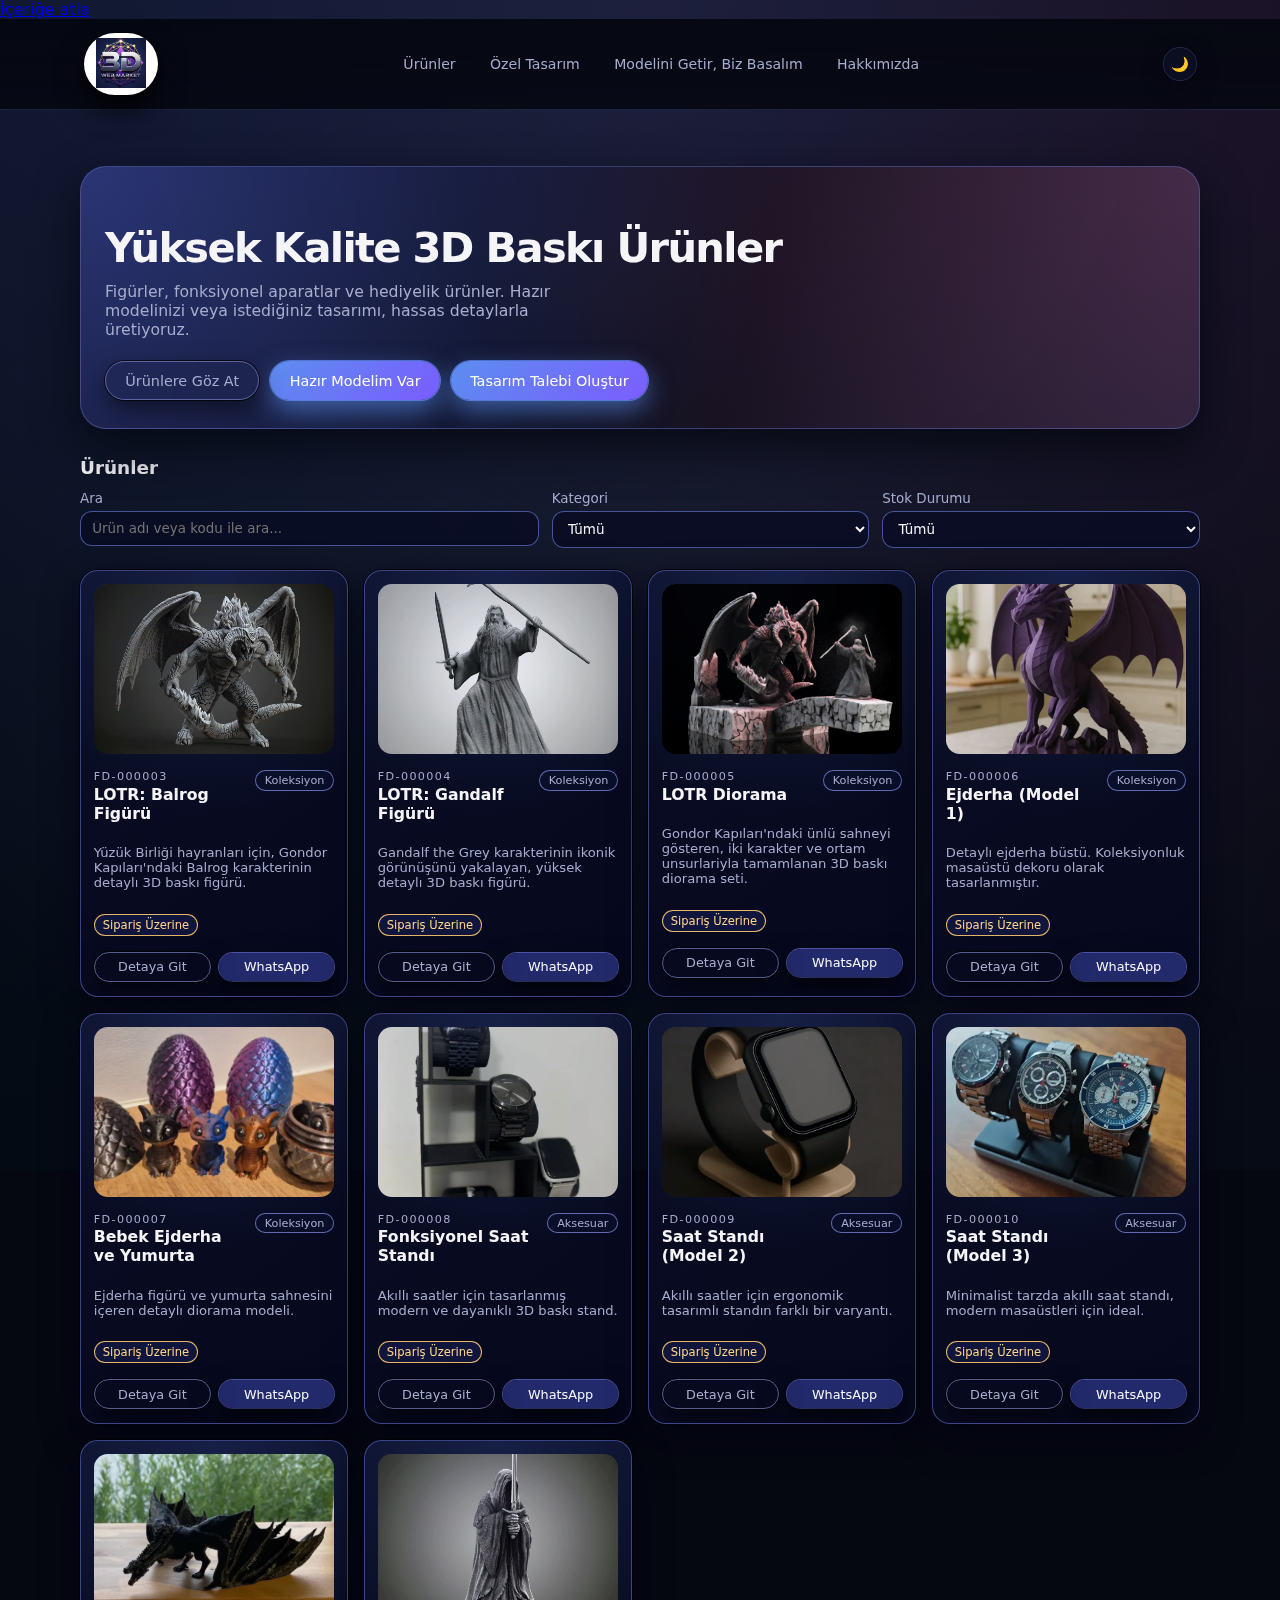
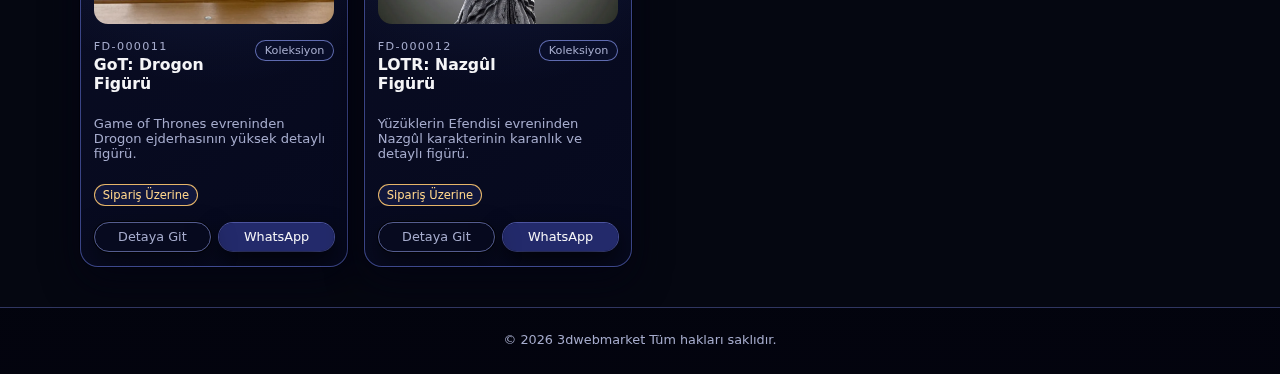
<file: index.html>
<!DOCTYPE html>
<html lang="tr">
  <head>
    <meta charset="UTF-8" />
    <title>3D WEB MARKET</title>
    <meta name="viewport" content="width=device-width, initial-scale=1.0" />
    <meta name="description" content="3D baskı hizmetleri: hazır modeller veya özel tasarımlar için kaliteli, hassas ve uygun maliyetli üretim çözümleri." />
    <meta property="og:title" content="3D WEB MARKET" />
    <meta property="og:description" content="3D baskı hizmetleri: hazır modeller veya özel tasarımlar için kaliteli, hassas ve uygun maliyetli üretim çözümleri." />
    <meta property="og:image" content="data/images/3dwebmarket_v1.png" />
    <meta property="og:type" content="website" />
    <meta http-equiv="Content-Security-Policy" content="default-src 'self'; script-src 'self'; style-src 'self'; img-src 'self' data:; connect-src 'self' https://api.github.com https://api.githubusercontent.com;">
    <link
      rel="icon"
      type="image/png"
      href="data/images/3dwebmarket_v1.png"
    />
    <link rel="stylesheet" href="assets/css/styles.css" />
  </head>
  <body data-page="home">
    <a class="skip-link" href="#main">İçeriğe atla</a>
    <header class="site-header">
      <div class="container header-inner">
        <div class="logo">
          <a href="index.html">
            <img src="data/images/logo.png" alt="3dwebmarket" class="logo-mark" />
          </a>
        </div>
        <nav class="main-nav">
          <a href="index.html">Ürünler</a>
          <a href="upload.html">Özel Tasarım</a>
          <a href="bring.html">Modelini Getir, Biz Basalım</a>
          <a href="about.html">Hakkımızda</a>
          <!-- <a href="admin/login.html">Panel</a> -->
        </nav>
        <button id="themeToggle" class="icon-button" aria-label="Tema değiştir">
          🌙
        </button>
      </div>
    </header>

    <main id="main" class="container page-content">
      <section class="hero">
        <div class="hero-text">
          <h1>Yüksek Kalite 3D Baskı Ürünler</h1>
          <p>
          Figürler, fonksiyonel aparatlar ve hediyelik ürünler. Hazır modelinizi veya istediğiniz tasarımı, hassas detaylarla üretiyoruz.
          </p>
          <div class="hero-actions">
            <a href="#product-list" class="btn ghost">Ürünlere Göz At</a>
            <a href="bring.html" class="btn primary">Hazır Modelim Var</a>
            <a href="upload.html" class="btn primary">Tasarım Talebi Oluştur</a>
          </div>
        </div>
      </section>

      <section class="filters">
        <h2>Ürünler</h2>
        <div class="filters-grid">
          <div class="field">
            <label for="searchInput">Ara</label>
            <input
              type="text"
              id="searchInput"
              placeholder="Ürün adı veya kodu ile ara..."
            />
          </div>
          <div class="field">
            <label for="categoryFilter">Kategori</label>
            <select id="categoryFilter">
              <option value="">Tümü</option>
            </select>
          </div>
          <div class="field">
            <label for="stockFilter">Stok Durumu</label>
            <select id="stockFilter">
              <option value="">Tümü</option>
              <option value="in_stock">Stokta</option>
              <option value="made_to_order">Sipariş Üzerine</option>
              <option value="out_of_stock">Tükendi</option>
            </select>
          </div>
        </div>
      </section>

      <section id="product-list" class="product-list"></section>

      <section id="product-empty-state" class="empty-state hidden">
        <p>Henüz gösterilecek ürün bulunamadı.</p>
      </section>
    </main>

    <footer class="site-footer">
      <div class="container footer-inner">
        <p>&copy; <span id="year"></span> 3dwebmarket Tüm hakları saklıdır.</p>
      </div>
    </footer>

    <script src="assets/js/config.js"></script>
    <script src="assets/js/main.js"></script>
    <script src="assets/js/products.js"></script>
  </body>
</html>
</file>
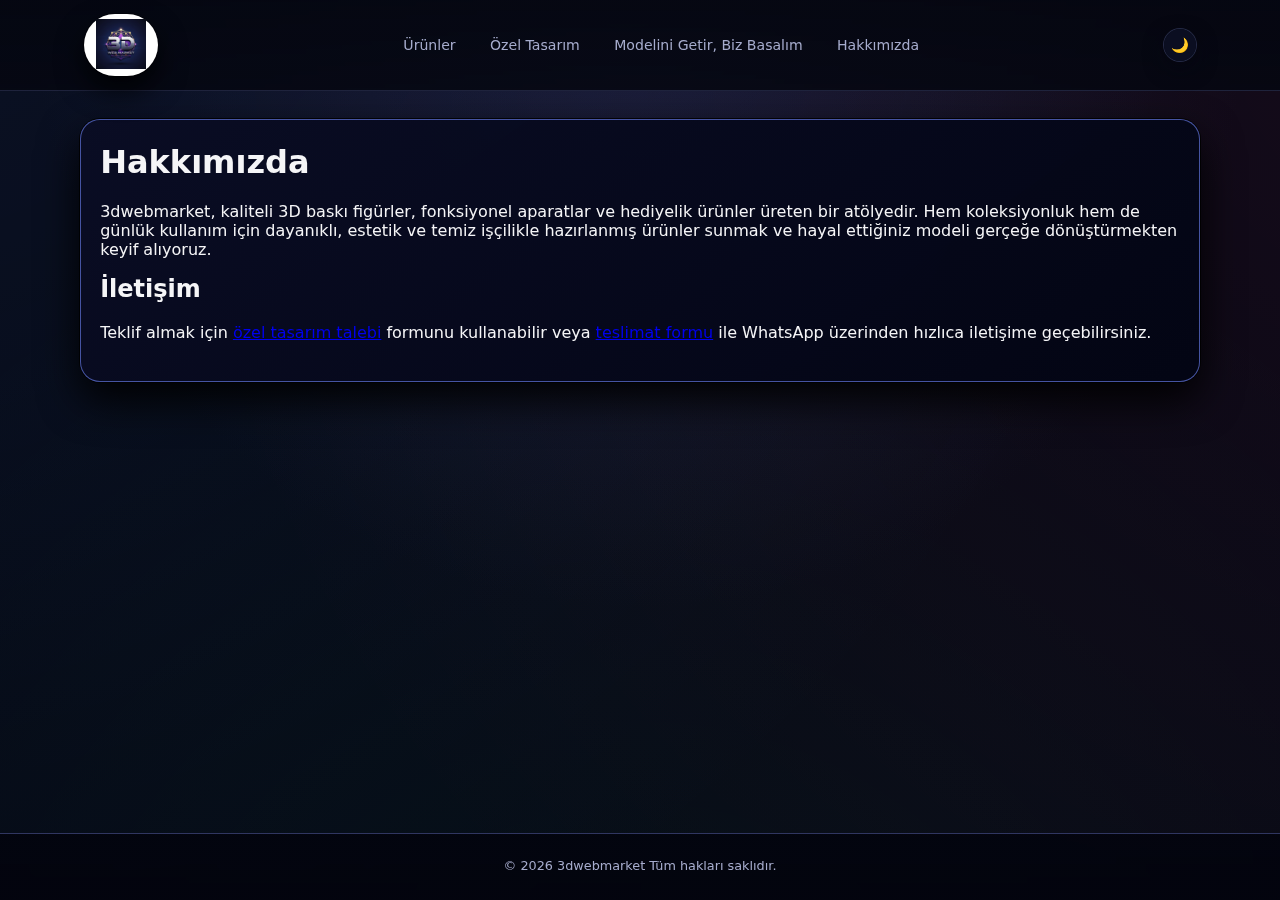
<file: about.html>
<!DOCTYPE html>
<html lang="tr">
  <head>
    <meta charset="UTF-8" />
    <title>Hakkımızda - 3dwebmarket</title>
    <meta name="viewport" content="width=device-width, initial-scale=1.0" />
    <meta name="description" content="3dwebmarket - Profesyonel 3D baskı hizmetleri, prototip ve üretim çözümleri." />
    <meta http-equiv="Content-Security-Policy" content="default-src 'self'; script-src 'self'; style-src 'self'; img-src 'self' data:;">
    <link rel="icon" type="image/png" href="data/images/3dwebmarket_v1.png" />
    <link rel="stylesheet" href="assets/css/styles.css" />
  </head>
  <body data-page="about">
    <header class="site-header">
      <div class="container header-inner">
        <div class="logo">
          <a href="index.html"><img src="data/images/3dwebmarket_v1.png" alt="3dwebmarket" class="logo-mark" /></a>
        </div>
        <nav class="main-nav">
          <a href="index.html">Ürünler</a>
          <a href="upload.html">Özel Tasarım</a>
          <a href="bring.html">Modelini Getir, Biz Basalım</a>
          <a href="about.html">Hakkımızda</a>
          <!-- <a href="admin/login.html">Panel</a> -->
        </nav>
        <button id="themeToggle" class="icon-button" aria-label="Tema değiştir">🌙</button>
      </div>
    </header>

    <main class="container page-content">
      <section class="card">
        <h1>Hakkımızda</h1>
        <p>
        3dwebmarket, kaliteli 3D baskı figürler, fonksiyonel aparatlar ve hediyelik ürünler üreten bir atölyedir. 
        Hem koleksiyonluk hem de günlük kullanım için dayanıklı, estetik ve temiz işçilikle hazırlanmış ürünler sunmak ve hayal ettiğiniz modeli gerçeğe dönüştürmekten keyif alıyoruz.  
      </p>
        <h2>İletişim</h2>
        <p>Teklif almak için <a href="upload.html">özel tasarım talebi</a> formunu kullanabilir veya <a href="bring.html">teslimat formu</a> ile WhatsApp üzerinden hızlıca iletişime geçebilirsiniz.</p>
      </section>
    </main>

    <footer class="site-footer">
      <div class="container footer-inner">
        <p>&copy; <span id="year"></span> 3dwebmarket Tüm hakları saklıdır.</p>
      </div>
    </footer>

    <script src="assets/js/main.js"></script>
  </body>
</html>
</file>
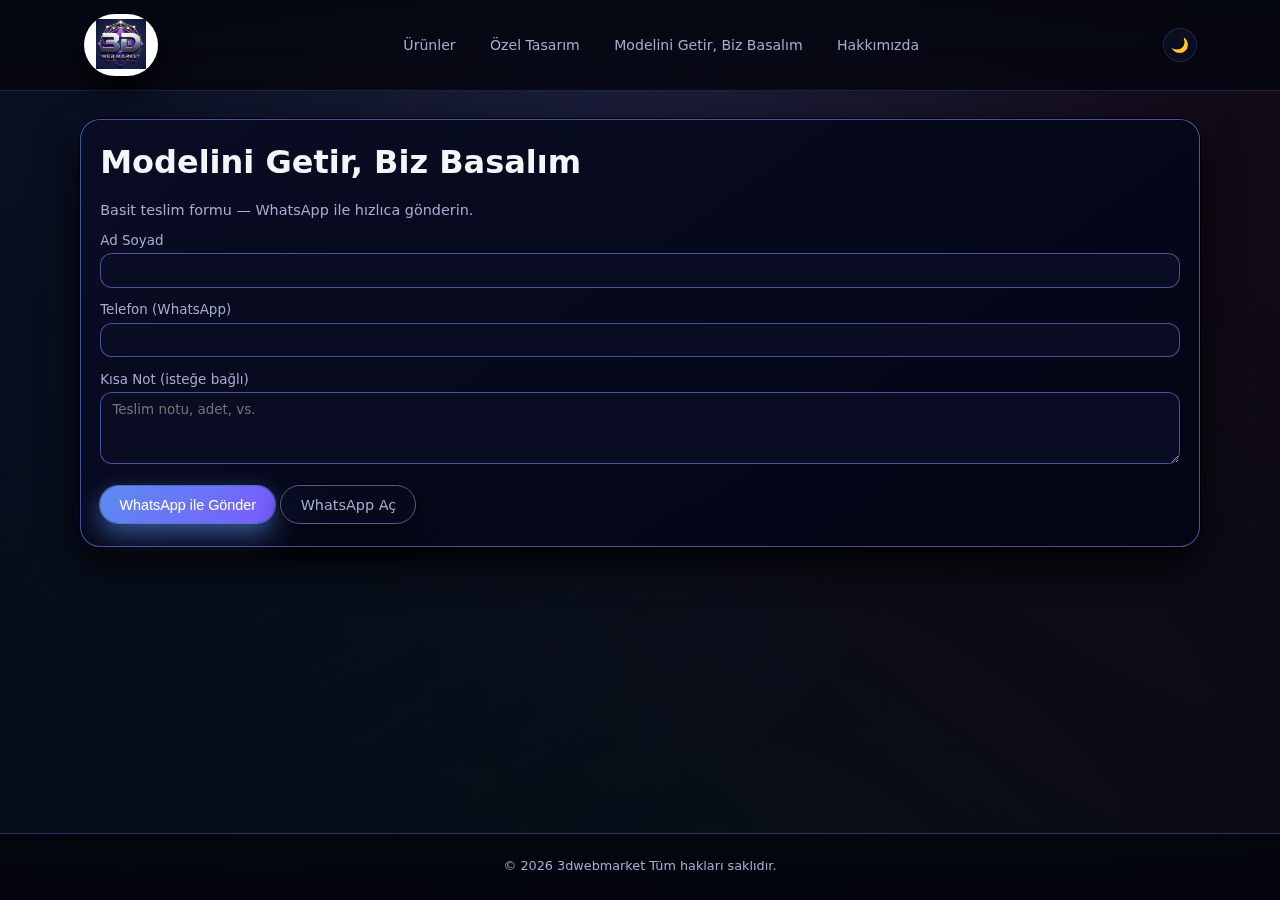
<file: bring.html>
<!DOCTYPE html>
<html lang="tr">
  <head>
    <meta charset="UTF-8" />
    <title>Modelini Getir - 3dwebmarket</title>
    <meta name="viewport" content="width=device-width, initial-scale=1.0" />
    <meta http-equiv="Content-Security-Policy" content="default-src 'self'; script-src 'self'; style-src 'self'; img-src 'self' data:; connect-src 'self' https://api.github.com https://api.github.com;">
    <link rel="icon" type="image/png" href="data/images/3dwebmarket_v1.png" />
    <link rel="stylesheet" href="assets/css/styles.css" />
  </head>
  <body data-page="bring">
    <header class="site-header">
      <div class="container header-inner">
        <div class="logo">
          <a href="index.html">
            <img src="data/images/logo.png" alt="3dwebmarket" class="logo-mark" />
          </a>
        </div>
        <nav class="main-nav">
          <a href="index.html">Ürünler</a>
          <a href="upload.html">Özel Tasarım</a>
          <a href="bring.html">Modelini Getir, Biz Basalım</a>
          <a href="about.html">Hakkımızda</a>
          <!-- <a href="admin/login.html">Panel</a> -->
        </nav>
        <button id="themeToggle" class="icon-button" aria-label="Tema değiştir">🌙</button>
      </div>
    </header>

    <main class="container page-content">
      <section class="card">
        <h1>Modelini Getir, Biz Basalım</h1>
        <p class="muted">Basit teslim formu — WhatsApp ile hızlıca gönderin. </p>

        <form id="bringForm" class="form-grid">
          <div class="field">
            <label for="bFullName">Ad Soyad</label>
            <input type="text" id="bFullName" required />
          </div>
          <div class="field">
            <label for="bPhone">Telefon (WhatsApp)</label>
            <input type="tel" id="bPhone" required />
          </div>
          <div class="field full-width">
            <label for="bNotes">Kısa Not (isteğe bağlı)</label>
            <textarea id="bNotes" rows="3" placeholder="Teslim notu, adet, vs."></textarea>
          </div>
          <div class="actions">
            <button type="submit" class="btn primary">WhatsApp ile Gönder</button>
            <a id="bWhatsAppLink" class="btn ghost" target="_blank" rel="noopener noreferrer">WhatsApp Aç</a>
          </div>
        </form>
      </section>
    </main>

    <footer class="site-footer">
      <div class="container footer-inner">
        <p>&copy; <span id="year"></span> 3dwebmarket Tüm hakları saklıdır.</p>
      </div>
    </footer>

    <script src="assets/js/config.js"></script>
    <script src="assets/js/main.js"></script>
    <script src="assets/js/bring.js"></script>
  </body>
</html>
</file>
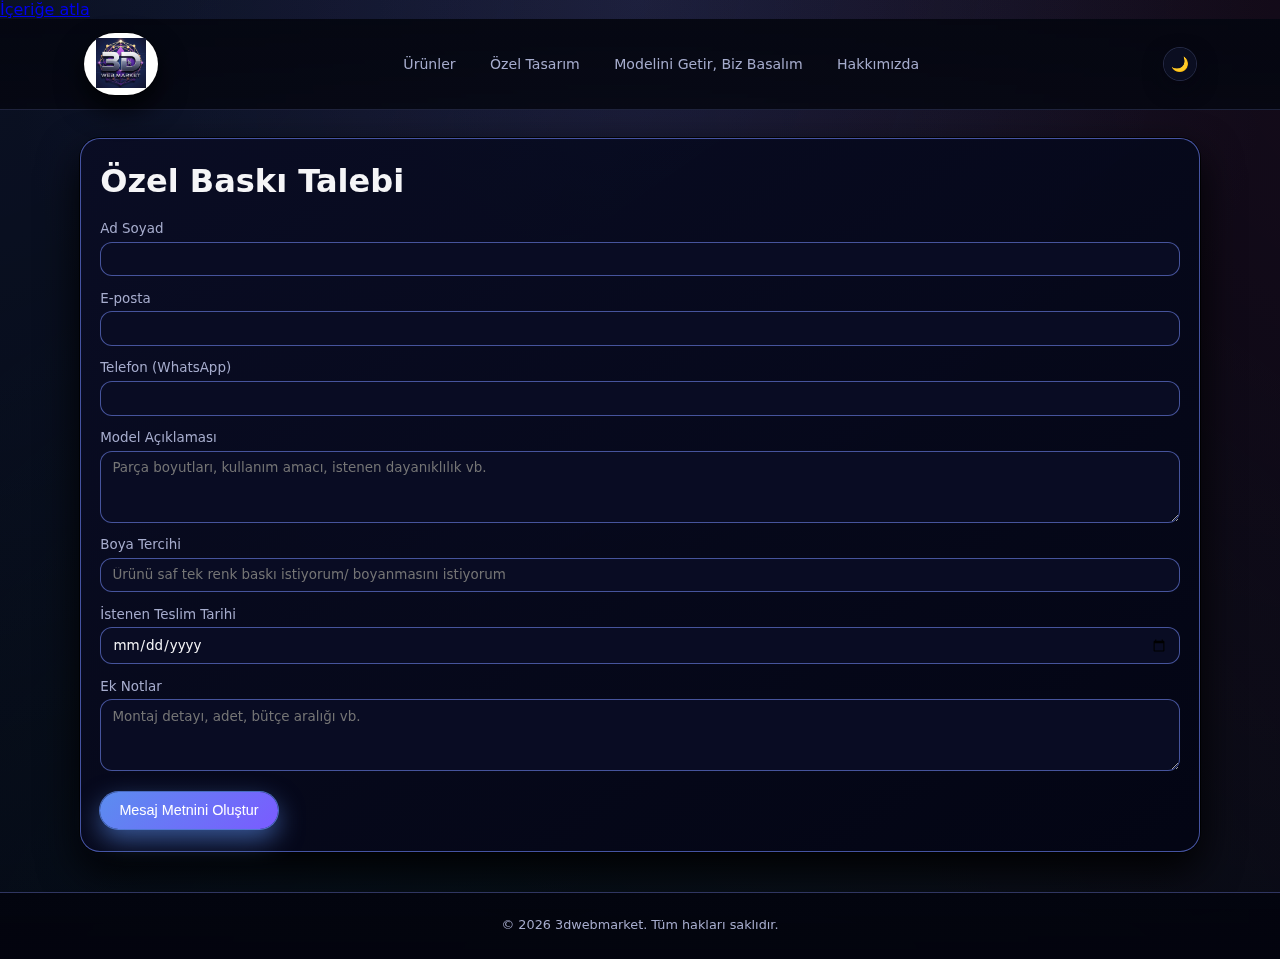
<file: upload.html>
<!DOCTYPE html>
<html lang="tr">
  <head>
    <meta charset="UTF-8" />
    <title>Özel 3D Model Teklifi - 3dwebmarket</title>
    <meta name="viewport" content="width=device-width, initial-scale=1.0" />
    <meta http-equiv="Content-Security-Policy" content="default-src 'self'; script-src 'self'; style-src 'self'; img-src 'self' data:; connect-src 'self' https://api.github.com https://api.githubusercontent.com;">
    <link
      rel="icon"
      type="image/png"
      href="data/images/3dwebmarket_v1.png"
    />
    <link rel="stylesheet" href="assets/css/styles.css" />
  </head>
  <body data-page="upload">
    <a class="skip-link" href="#main">İçeriğe atla</a>
    <header class="site-header">
      <div class="container header-inner">
        <div class="logo">
          <a href="index.html">
            <img src="data/images/logo.png" alt="3dwebmarket" class="logo-mark" />
          </a>
        </div>
        <nav class="main-nav">
          <a href="index.html">Ürünler</a>
          <a href="upload.html">Özel Tasarım</a>
          <a href="bring.html">Modelini Getir, Biz Basalım</a>
          <a href="about.html">Hakkımızda</a>
          <!-- <a href="admin/login.html">Panel</a> -->
        </nav>
        <button id="themeToggle" class="icon-button" aria-label="Tema değiştir">
          🌙
        </button>
      </div>
    </header>

    <main id="main" class="container page-content">
      <section class="card">
        <h1>Özel Baskı Talebi</h1>

        <form id="uploadRequestForm" class="form-grid">
          <div class="field">
            <label for="fullName">Ad Soyad</label>
            <input type="text" id="fullName" required />
          </div>
          <div class="field">
            <label for="email">E-posta</label>
            <input type="email" id="email" required />
          </div>
          <div class="field">
            <label for="phone">Telefon (WhatsApp)</label>
            <input type="tel" id="phone" required />
          </div>
          <div class="field">
            <label for="modelDescription">Model Açıklaması</label>
            <textarea
              id="modelDescription"
              rows="3"
              placeholder="Parça boyutları, kullanım amacı, istenen dayanıklılık vb."
              required
            ></textarea>
          </div>
          <div class="field">
            <label for="color">Boya Tercihi</label>
            <input
              type="text"
              id="color"
              placeholder="Ürünü saf tek renk baskı istiyorum/ boyanmasını istiyorum"
            />
          </div>
          <div class="field">
            <label for="deadline">İstenen Teslim Tarihi</label>
            <input type="date" id="deadline" />
          </div>
          <div class="field full-width">
            <label for="extraNotes">Ek Notlar</label>
            <textarea
              id="extraNotes"
              rows="3"
              placeholder="Montaj detayı, adet, bütçe aralığı vb."
            ></textarea>
          </div>
          <div class="actions">
            <button type="submit" class="btn primary">
              Mesaj Metnini Oluştur
            </button>
          </div>
        </form>

        <section id="generatedMessageSection" class="generated-message hidden">
          <h2>Oluşturulan Mesaj</h2>
          <p class="small">
            Aşağıdaki metni kopyalayıp WhatsApp veya e-posta üzerinden
            gönderebilirsiniz.
          </p>
          <textarea id="generatedMessage" rows="8" readonly></textarea>
          <div class="actions">
            <button id="copyMessageBtn" class="btn ghost">
              Metni Kopyala
            </button>
            <a
              id="whatsAppLink"
              class="btn secondary"
              target="_blank"
              rel="noopener noreferrer"
            >
              WhatsApp ile Aç
            </a>
          </div>
        </section>
      </section>
    </main>

    <footer class="site-footer">
      <div class="container footer-inner">
        <p>&copy; <span id="year"></span> 3dwebmarket. Tüm hakları saklıdır.</p>
      </div>
    </footer>

    <script src="assets/js/config.js"></script>
    <script src="assets/js/main.js"></script>
    <script src="assets/js/upload.js"></script>
  </body>
</html>
</file>
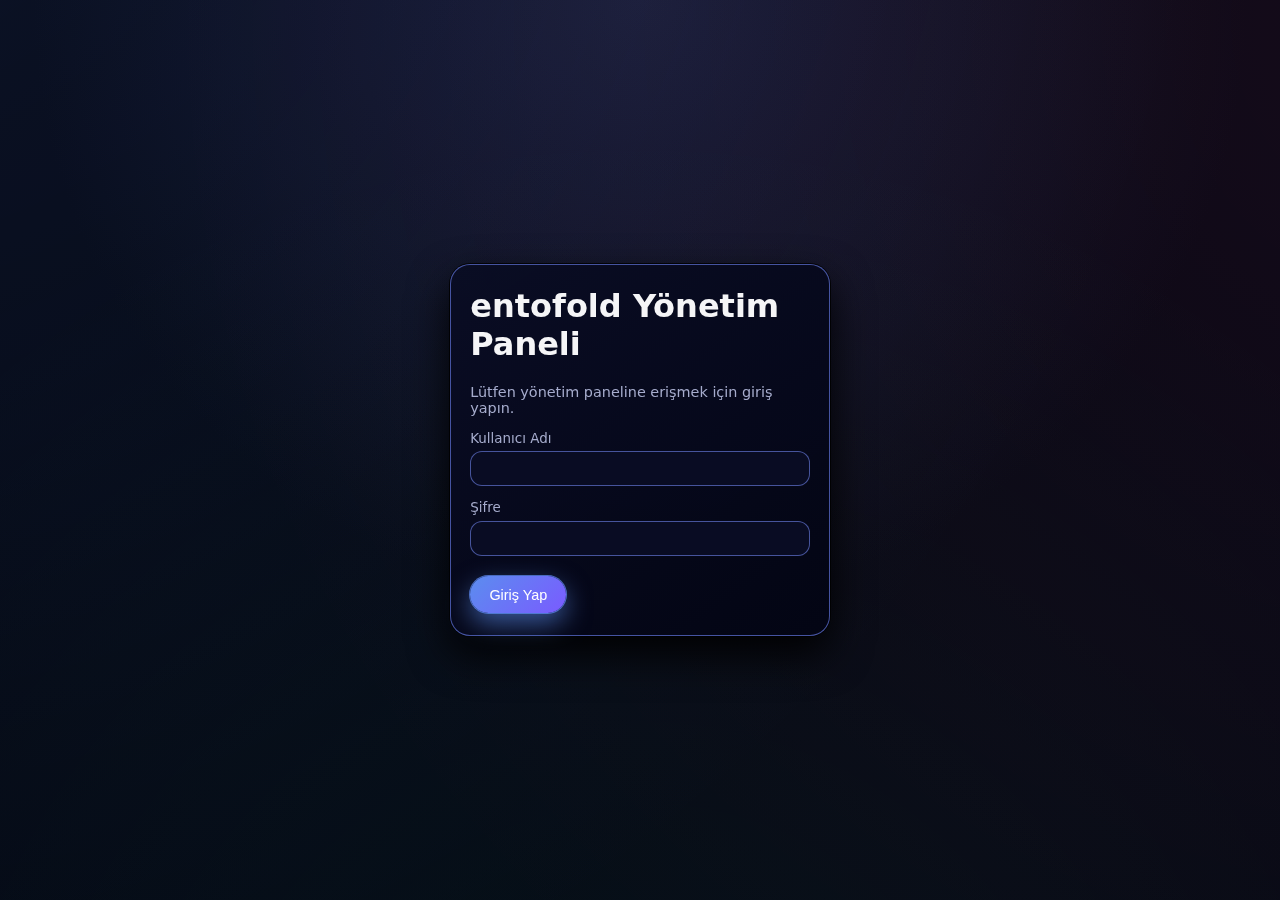
<file: admin/login.html>
<!DOCTYPE html>
<html lang="tr">
  <head>
    <meta charset="UTF-8" />
    <title>Yönetim Girişi - entofold</title>
    <meta name="viewport" content="width=device-width, initial-scale=1.0" />
      <meta http-equiv="Content-Security-Policy" content="default-src 'self'; script-src 'self'; style-src 'self'; img-src 'self' data:; connect-src 'self' https://api.github.com https://api.githubusercontent.com;">
    <link
      rel="icon"
      type="image/png"
      href="../data/images/3dwebmarket_v2.png"
    />
    <link rel="stylesheet" href="../assets/css/styles.css" />
  </head>
  <body data-page="admin-login">
    <main class="auth-layout">
      <section class="card auth-card">
        <h1>entofold Yönetim Paneli</h1>
        <p class="muted">
          Lütfen yönetim paneline erişmek için giriş yapın.
        </p>

        <form id="adminLoginForm" class="form-grid">
          <div class="field">
            <label for="adminUsername">Kullanıcı Adı</label>
            <input type="text" id="adminUsername" required />
          </div>
          <div class="field">
            <label for="adminPassword">Şifre</label>
            <input type="password" id="adminPassword" required />
          </div>
          <div class="actions">
            <button type="submit" class="btn primary">Giriş Yap</button>
          </div>
        </form>

        <p id="adminLoginError" class="error-text hidden">
          Geçersiz kullanıcı adı veya şifre.
        </p>
      </section>
    </main>

    <script src="../assets/js/main.js"></script>
    <script src="../assets/js/admin-auth.js"></script>
  </body>
</html>
</file>
<file: assets/css/styles.css>
:root {
  --color-bg: #050711;
  --color-bg-elevated: #0d101f;
  --color-bg-soft: #15182a;
  --color-fg: #f5f5f7;
  --color-fg-muted: #a6accd;
  --color-accent: #5b8def;
  --color-accent-soft: rgba(91, 141, 239, 0.12);
  --color-border: #242842;
  --color-danger: #f25d5d;
  --shadow-soft: 0 18px 45px rgba(5, 7, 17, 0.85);
  --radius-lg: 18px;
  --radius-md: 12px;
  --radius-sm: 8px;
  --spacing: 1rem;
  --transition-fast: 0.18s ease-out;
  --transition-med: 0.22s ease-out;
  --font-sans: system-ui, -apple-system, BlinkMacSystemFont, "SF Pro Text",
    "Segoe UI", sans-serif;
}

[data-theme="light"] {
  --color-bg: #f5f7fb;
  --color-bg-elevated: #ffffff;
  --color-bg-soft: #eef1f9;
  --color-fg: #101320;
  --color-fg-muted: #5c6178;
  --color-accent: #3461ff;
  --color-accent-soft: rgba(52, 97, 255, 0.1);
  --color-border: #d5daeb;
  --shadow-soft: 0 16px 40px rgba(16, 19, 32, 0.12);
}

*,
*::before,
*::after {
  box-sizing: border-box;
}

html,
body {
  margin: 0;
  padding: 0;
  /* Mobilde olası ufak taşmaları engellemek için */
  overflow-x: hidden;
}

body {
  font-family: var(--font-sans);
  background: radial-gradient(circle at top, #161a33, #050711 55%);
  color: var(--color-fg);
  min-height: 100vh;
  display: flex;
  flex-direction: column;
}

body::before {
  content: "";
  position: fixed;
  inset: -30%;
  background:
    radial-gradient(circle at 10% 0, rgba(80, 140, 255, 0.12), transparent 60%),
    radial-gradient(circle at 90% 20%, rgba(255, 83, 154, 0.08), transparent 60%),
    radial-gradient(circle at 50% 100%, rgba(66, 255, 210, 0.05), transparent 60%);
  opacity: 0.9;
  pointer-events: none;
  z-index: -2;
}

[data-theme="light"] body {
  background: #f5f7fb;
}

[data-theme="light"] body::before {
  display: none;
}

main {
  flex: 1;
}

.container {
  width: 100%;
  max-width: 1120px;
  margin: 0 auto;
  padding: 0 1.25rem;
}

.page-content {
  padding: 1.75rem 0 2.5rem;
}

.site-header {
  position: sticky;
  top: 0;
  z-index: 20;
  backdrop-filter: blur(24px);
  background: linear-gradient(
    to bottom,
    rgba(5, 7, 17, 0.96),
    rgba(5, 7, 17, 0.88)
  );
  border-bottom: 1px solid rgba(88, 97, 151, 0.32);
}

[data-theme="light"] .site-header {
  background: linear-gradient(
    to bottom,
    rgba(245, 247, 251, 0.92),
    rgba(245, 247, 251, 0.96)
  );
}

.header-inner {
  display: flex;
  align-items: center;
  justify-content: space-between;
  gap: 1rem;
  padding: 0.9rem 0.25rem;
}

.logo a {
  display: inline-flex;
  align-items: center;
  padding: 0.25rem 0.7rem 0.35rem;
  border-radius: 999px;
  border: 1px solid rgba(255, 255, 255, 0.1);
  background: #ffffff;
  text-decoration: none;
  box-shadow:
    0 0 0 1px rgba(0, 0, 0, 0.35),
    0 14px 28px rgba(0, 0, 0, 0.8);
}

.logo-mark {
  width: 50px;
  height: 50px;
  object-fit: contain;
  display: block;
}

[data-theme="light"] .logo a {
  background: #f5f7fb;
  box-shadow:
    0 0 0 1px rgba(255, 255, 255, 0.9),
    0 12px 24px rgba(36, 40, 85, 0.16);
}

.main-nav {
  display: flex;
  align-items: center;
  gap: 0.75rem;
  font-size: 0.88rem;
}

.main-nav a {
  color: var(--color-fg-muted);
  text-decoration: none;
  padding: 0.4rem 0.7rem;
  border-radius: 999px;
  transition: color var(--transition-fast), background var(--transition-fast),
    transform var(--transition-fast);
}

.main-nav a:hover {
  color: var(--color-fg);
  background: rgba(255, 255, 255, 0.06);
  transform: translateY(-1px);
}

.main-nav a[aria-current="page"] {
  color: var(--color-fg);
  background: var(--color-accent-soft);
}

.icon-button {
  border: none;
  background: rgba(12, 15, 36, 0.9);
  color: var(--color-fg-muted);
  border-radius: 999px;
  width: 32px;
  height: 32px;
  display: flex;
  align-items: center;
  justify-content: center;
  cursor: pointer;
  font-size: 0.9rem;
  box-shadow:
    0 0 0 1px rgba(88, 97, 151, 0.4),
    0 8px 20px rgba(5, 7, 17, 0.7);
  transition: background var(--transition-fast), transform var(--transition-fast),
    box-shadow var(--transition-fast), color var(--transition-fast);
}

.icon-button:hover {
  background: rgba(24, 32, 80, 0.96);
  color: var(--color-fg);
  transform: translateY(-1px);
  box-shadow:
    0 0 0 1px rgba(120, 134, 255, 0.55),
    0 14px 32px rgba(5, 7, 17, 0.85);
}

[data-theme="light"] .icon-button {
  background: #ffffff;
  box-shadow:
    0 0 0 1px rgba(213, 218, 235, 0.85),
    0 6px 18px rgba(48, 54, 94, 0.12);
}

.hero {
  margin-top: 1.75rem;
  margin-bottom: 1.75rem;
}

.hero-text {
  padding: 1.75rem 1.5rem;
  border-radius: 26px;
  border: 1px solid rgba(94, 110, 192, 0.5);
  background:
    radial-gradient(circle at 0 0, rgba(103, 128, 255, 0.38), transparent 60%),
    radial-gradient(circle at 100% 0, rgba(255, 135, 210, 0.24), transparent 64%),
    linear-gradient(135deg, #060820, #050711 55%, #0f1223);
  box-shadow: var(--shadow-soft);
  position: relative;
  overflow: hidden;
}

.hero-text::after {
  content: "";
  position: absolute;
  inset: -20%;
  background-image: radial-gradient(
    circle at 50% -20%,
    rgba(255, 255, 255, 0.16),
    transparent 65%
  );
  opacity: 0.4;
  mix-blend-mode: soft-light;
  pointer-events: none;
}

.hero-text h1 {
  font-size: clamp(1.9rem, 4.4vw, 2.6rem);
  letter-spacing: -0.04em;
  margin-bottom: 0.6rem;
}

.hero-text p {
  color: var(--color-fg-muted);
  max-width: 32rem;
  margin: 0 0 1.4rem;
  font-size: 0.98rem;
}

.hero-actions {
  display: flex;
  flex-wrap: wrap;
  gap: 0.7rem;
}

.btn {
  border-radius: 999px;
  border: none;
  padding: 0.65rem 1.2rem;
  font-size: 0.9rem;
  font-weight: 500;
  cursor: pointer;
  display: inline-flex;
  align-items: center;
  justify-content: center;
  gap: 0.35rem;
  text-decoration: none;
  transition: transform var(--transition-fast), box-shadow var(--transition-fast),
    background var(--transition-fast), color var(--transition-fast),
    border-color var(--transition-fast);
  white-space: nowrap;
}

.btn.primary {
  background: linear-gradient(135deg, #5b8def, #7a5bff);
  color: #ffffff;
  box-shadow:
    0 10px 26px rgba(91, 141, 239, 0.6),
    0 0 0 1px rgba(100, 145, 255, 0.7);
}

.btn.primary:hover {
  transform: translateY(-1px);
  box-shadow:
    0 14px 32px rgba(91, 141, 239, 0.85),
    0 0 0 1px rgba(150, 190, 255, 0.9);
}

.btn.secondary {
  background: rgba(36, 43, 109, 0.98);
  color: var(--color-fg);
  box-shadow:
    0 10px 24px rgba(0, 0, 0, 0.75),
    0 0 0 1px rgba(102, 112, 210, 0.85);
}

.btn.secondary:hover {
  background: rgba(52, 62, 150, 1);
  transform: translateY(-1px);
}

.btn.ghost {
  background: transparent;
  color: var(--color-fg-muted);
  border: 1px solid rgba(118, 128, 191, 0.7);
  box-shadow:
    0 10px 24px rgba(0, 0, 0, 0.5),
    0 0 0 1px rgba(0, 0, 0, 0.76);
  backdrop-filter: blur(16px);
}

.btn.ghost:hover {
  color: var(--color-fg);
  background: rgba(19, 23, 63, 0.78);
}

.btn.small {
  padding: 0.4rem 0.8rem;
  font-size: 0.8rem;
}

.filters {
  margin-bottom: 1.4rem;
}

.filters h2 {
  font-size: 1.15rem;
  margin-bottom: 0.8rem;
}

.filters-grid {
  display: grid;
  grid-template-columns: minmax(0, 1.3fr) repeat(2, minmax(0, 0.9fr));
  gap: 0.8rem;
}

.field {
  display: flex;
  flex-direction: column;
  gap: 0.35rem;
  font-size: 0.84rem;
}

.field label {
  color: var(--color-fg-muted);
}

.field input,
.field select,
.field textarea {
  border-radius: 12px;
  border: 1px solid rgba(78, 92, 170, 0.9);
  background: rgba(10, 13, 36, 0.95);
  color: var(--color-fg);
  padding: 0.55rem 0.7rem;
  font: inherit;
  outline: none;
  transition: border-color var(--transition-fast), box-shadow var(--transition-fast),
    background var(--transition-fast), transform var(--transition-fast);
}

.field textarea {
  resize: vertical;
  min-height: 72px;
}

.field input:focus,
.field select:focus,
.field textarea:focus {
  border-color: #90a6ff;
  box-shadow:
    0 0 0 1px rgba(144, 166, 255, 0.9),
    0 0 0 4px rgba(82, 123, 255, 0.3);
  transform: translateY(-1px);
}

[data-theme="light"] .field input,
[data-theme="light"] .field select,
[data-theme="light"] .field textarea {
  background: #ffffff;
  border-color: #c0c8ea;
  color: #13142b;
}

.form-grid {
  display: grid;
  grid-template-columns: minmax(0, 1fr);
  gap: 0.9rem;
}

.form-grid .full-width {
  grid-column: 1 / -1;
}

.form-grid .actions {
  margin-top: 0.4rem;
  justify-content: flex-start;
}

.product-list {
  display: grid;
  grid-template-columns: repeat(auto-fill, minmax(220px, 1fr));
  gap: 1rem;
}

.product-card {
  position: relative;
  border-radius: 18px;
  padding: 0.8rem 0.8rem 0.9rem;
  background: radial-gradient(
      circle at top,
      rgba(89, 132, 255, 0.16),
      transparent 55%
    ),
    linear-gradient(145deg, rgba(10, 13, 36, 0.98), rgba(6, 9, 30, 0.98));
  border: 1px solid rgba(79, 92, 173, 0.72);
  box-shadow:
    0 14px 36px rgba(3, 4, 18, 0.9),
    0 0 0 1px rgba(0, 0, 0, 0.78);
  display: flex;
  flex-direction: column;
  gap: 0.5rem;
  overflow: hidden;
}

.product-card-image {
  position: relative;
  border-radius: 14px;
  overflow: hidden;
  margin-bottom: 0.5rem;
  background: radial-gradient(circle at 30% 0, #3b4ea8, #080a1d 70%);
}

.product-card-image img {
  display: block;
  width: 100%;
  height: 170px;
  object-fit: cover;
  transform: scale(1.02);
  transition: transform var(--transition-med), opacity var(--transition-med);
  opacity: 0.95;
}

.product-card:hover .product-card-image img {
  transform: scale(1.06);
  opacity: 1;
}

[data-theme="light"] .product-card {
  background: linear-gradient(145deg, #ffffff, #eef1ff);
  border-color: #d2d8f5;
  box-shadow:
    0 10px 26px rgba(32, 37, 90, 0.18),
    0 0 0 1px rgba(255, 255, 255, 0.9);
}

.product-card-header {
  display: flex;
  align-items: flex-start;
  justify-content: space-between;
  gap: 0.6rem;
}

.product-code {
  font-size: 0.7rem;
  letter-spacing: 0.12em;
  text-transform: uppercase;
  color: var(--color-fg-muted);
}

.chip {
  padding: 0.18rem 0.55rem;
  border-radius: 999px;
  font-size: 0.7rem;
  border: 1px solid rgba(118, 131, 210, 0.8);
  background: rgba(9, 15, 42, 0.95);
  color: var(--color-fg-muted);
}

[data-theme="light"] .chip {
  background: #f3f4ff;
  border-color: #cbd3ff;
  color: #4c5180;
}

.product-title {
  font-size: 0.98rem;
  margin: 0.1rem 0 0.1rem;
}

.product-desc {
  font-size: 0.82rem;
  color: var(--color-fg-muted);
}

.product-meta {
  display: flex;
  flex-wrap: wrap;
  gap: 0.35rem;
  margin-top: 0.15rem;
}

.product-price {
  font-weight: 600;
  font-size: 0.95rem;
}

.stock-pill {
  font-size: 0.72rem;
  padding: 0.18rem 0.5rem;
  border-radius: 999px;
  border: 1px solid rgba(117, 130, 216, 0.9);
  background: rgba(17, 23, 61, 0.95);
}

.stock-pill.in_stock {
  border-color: rgba(81, 201, 151, 0.9);
  color: #7de6ba;
}

.stock-pill.made_to_order {
  border-color: rgba(255, 200, 112, 0.9);
  color: #ffd58b;
}

.stock-pill.out_of_stock {
  border-color: rgba(240, 109, 120, 0.9);
  color: #ffb5c3;
}

.product-footer {
  display: flex;
  justify-content: space-between;
  align-items: center;
  margin-top: 0.5rem;
  gap: 0.5rem;
}

.product-footer .btn {
  flex: 1;
}

.small {
  font-size: 0.8rem;
}

.empty-state {
  margin-top: 1.5rem;
  padding: 1.5rem 1rem;
  border-radius: 16px;
  border: 1px dashed rgba(98, 110, 184, 0.9);
  background: rgba(8, 11, 34, 0.94);
  text-align: center;
  color: var(--color-fg-muted);
}

.hidden {
  display: none !important;
}

.site-footer {
  border-top: 1px solid rgba(53, 60, 106, 0.9);
  padding: 0.7rem 0 0.9rem;
  font-size: 0.8rem;
  color: var(--color-fg-muted);
  backdrop-filter: blur(16px);
  background: linear-gradient(
    to top,
    rgba(3, 4, 14, 0.94),
    rgba(3, 4, 14, 0.9)
  );
}

.footer-inner {
  display: flex;
  justify-content: center;
}

.card {
  border-radius: 20px;
  padding: 1.4rem 1.2rem 1.4rem;
  background: linear-gradient(
    145deg,
    rgba(10, 13, 36, 0.96),
    rgba(3, 5, 20, 0.98)
  );
  border: 1px solid rgba(77, 92, 176, 0.9);
  box-shadow:
    0 18px 40px rgba(0, 0, 0, 0.95),
    0 0 0 1px rgba(0, 0, 0, 0.85);
}

[data-theme="light"] .card {
  background: #ffffff;
  border-color: #d5ddff;
  box-shadow:
    0 12px 30px rgba(32, 37, 90, 0.18),
    0 0 0 1px rgba(255, 255, 255, 0.9);
}

.card h1,
.card h2 {
  margin-top: 0;
}

.product-detail-image {
  margin: 0.8rem 0 0.6rem;
  border-radius: 18px;
  overflow: hidden;
  background: radial-gradient(circle at 20% 0, #3b4ea8, #080a1d 70%);
}

.product-detail-image img {
  display: block;
  width: 100%;
  max-height: 340px;
  object-fit: cover;
}

.product-detail-thumbs {
  display: flex;
  flex-wrap: wrap;
  gap: 0.4rem;
  margin-bottom: 0.6rem;
}

.product-detail-thumb {
  border: 1px solid rgba(82, 96, 178, 0.9);
  border-radius: 10px;
  padding: 0;
  background: rgba(6, 8, 24, 0.96);
  cursor: pointer;
  overflow: hidden;
  width: 60px;
  height: 60px;
  display: inline-flex;
}

.product-detail-thumb img {
  width: 100%;
  height: 100%;
  object-fit: cover;
}

.product-detail-thumb.active {
  border-color: #5b8def;
  box-shadow:
    0 0 0 1px rgba(91, 141, 239, 0.7),
    0 0 0 4px rgba(91, 141, 239, 0.28);
}

.muted {
  color: var(--color-fg-muted);
  font-size: 0.9rem;
}

.auth-layout {
  min-height: 100vh;
  display: flex;
  align-items: center;
  justify-content: center;
  padding: 1.5rem 1.25rem;
}

.auth-card {
  width: 100%;
  max-width: 380px;
}

.error-text {
  color: var(--color-danger);
  font-size: 0.85rem;
  margin-top: 0.7rem;
}

.generated-message textarea {
  width: 100%;
  border-radius: 14px;
  border: 1px solid rgba(81, 97, 180, 0.9);
  background: rgba(9, 12, 34, 0.96);
  color: var(--color-fg);
  padding: 0.8rem;
  font-family: "SF Mono", ui-monospace, Menlo, Consolas, monospace;
  font-size: 0.84rem;
}

.generated-message .actions {
  display: flex;
  flex-wrap: wrap;
  gap: 0.6rem;
  margin-top: 0.7rem;
}

.admin-layout {
  display: grid;
  grid-template-columns: 230px minmax(0, 1fr);
  gap: 1.1rem;
}

.admin-sidebar {
  display: flex;
  flex-direction: column;
  gap: 0.4rem;
}

.sidebar-tab {
  border-radius: 999px;
  border: 1px solid rgba(74, 88, 172, 0.9);
  padding: 0.45rem 0.9rem;
  font-size: 0.86rem;
  background: rgba(9, 12, 34, 0.98);
  color: var(--color-fg-muted);
  cursor: pointer;
  text-align: left;
  transition: background var(--transition-fast), color var(--transition-fast),
    transform var(--transition-fast), box-shadow var(--transition-fast);
}

.sidebar-tab.active {
  background: linear-gradient(135deg, #5b8def, #7a5bff);
  color: #ffffff;
  box-shadow:
    0 10px 26px rgba(91, 141, 239, 0.8),
    0 0 0 1px rgba(135, 174, 255, 0.9);
  transform: translateY(-1px);
}

.admin-content {
  border-radius: 20px;
  border: 1px solid rgba(74, 88, 172, 0.9);
  background: linear-gradient(
    145deg,
    rgba(7, 10, 30, 0.96),
    rgba(1, 2, 10, 0.98)
  );
  box-shadow:
    0 18px 46px rgba(0, 0, 0, 0.98),
    0 0 0 1px rgba(0, 0, 0, 0.88);
  padding: 1.2rem 1.2rem 1.4rem;
}

.admin-tab {
  display: none;
}

.admin-tab.active {
  display: block;
}

.admin-tab h1 {
  margin-top: 0;
  margin-bottom: 0.7rem;
}

.admin-products-table {
  width: 100%;
  border-collapse: collapse;
  margin-top: 0.8rem;
  font-size: 0.82rem;
}

.admin-products-table th,
.admin-products-table td {
  padding: 0.45rem 0.45rem;
  border-bottom: 1px solid rgba(53, 63, 132, 0.9);
  text-align: left;
}

.admin-products-table th {
  font-weight: 500;
  color: var(--color-fg-muted);
}

.admin-product-form {
  margin-top: 1rem;
  padding-top: 1rem;
  border-top: 1px solid rgba(74, 88, 172, 0.7);
}

.admin-product-form-header {
  display: flex;
  align-items: center;
  justify-content: space-between;
  gap: 0.5rem;
  margin-bottom: 0.6rem;
}

.admin-product-form-header h2 {
  font-size: 1rem;
  margin: 0;
}

.tag {
  display: inline-flex;
  align-items: center;
  gap: 0.3rem;
  border-radius: 999px;
  padding: 0.16rem 0.5rem;
  font-size: 0.72rem;
  border: 1px solid rgba(97, 110, 193, 0.9);
  background: rgba(13, 15, 34, 0.98);
}

.tag-dot {
  width: 6px;
  height: 6px;
  border-radius: 999px;
  background: var(--color-accent);
}

.github-settings-grid {
  display: grid;
  grid-template-columns: minmax(0, 1fr);
  gap: 0.9rem;
  margin-top: 0.6rem;
}

.github-settings-grid .actions {
  margin-top: 0.4rem;
}

.status-pill {
  border-radius: 999px;
  padding: 0.16rem 0.6rem;
  font-size: 0.72rem;
  background: rgba(30, 190, 140, 0.1);
  border: 1px solid rgba(81, 201, 151, 0.85);
  color: #7ee2b8;
}

.status-pill.error {
  background: rgba(240, 109, 120, 0.12);
  border-color: rgba(240, 109, 120, 0.9);
  color: #ffb8c4;
}

@media (max-width: 768px) {
  .header-inner {
    /* Kenarlarda hafif boşluk kalsın diye tamamen 0 yerine küçük bir iç boşluk bırakıyoruz */
    padding-inline: 0.6rem;
    flex-wrap: wrap;
    row-gap: 0.4rem;
  }

  .main-nav {
    flex-wrap: wrap;
    justify-content: flex-end;
  }

  .logo a {
    padding-inline: 0.5rem;
  }

  .logo-mark {
    width: 42px;
    height: 42px;
  }

  .hero-text {
    padding: 1.25rem 1.1rem 1.35rem;
  }

  .filters-grid {
    grid-template-columns: minmax(0, 1fr);
  }

  .product-card {
    padding-inline: 0.7rem;
  }

  .admin-layout {
    grid-template-columns: minmax(0, 1fr);
  }

  .admin-sidebar {
    flex-direction: row;
    overflow-x: auto;
    padding-bottom: 0.2rem;
  }

  .sidebar-tab {
    white-space: nowrap;
  }
}

@media (max-width: 480px) {
  .hero-text h1 {
    font-size: 1.75rem;
  }

  .hero-text p {
    font-size: 0.9rem;
  }

  .hero-actions {
    flex-direction: column;
    align-items: stretch;
  }
}
</file>
